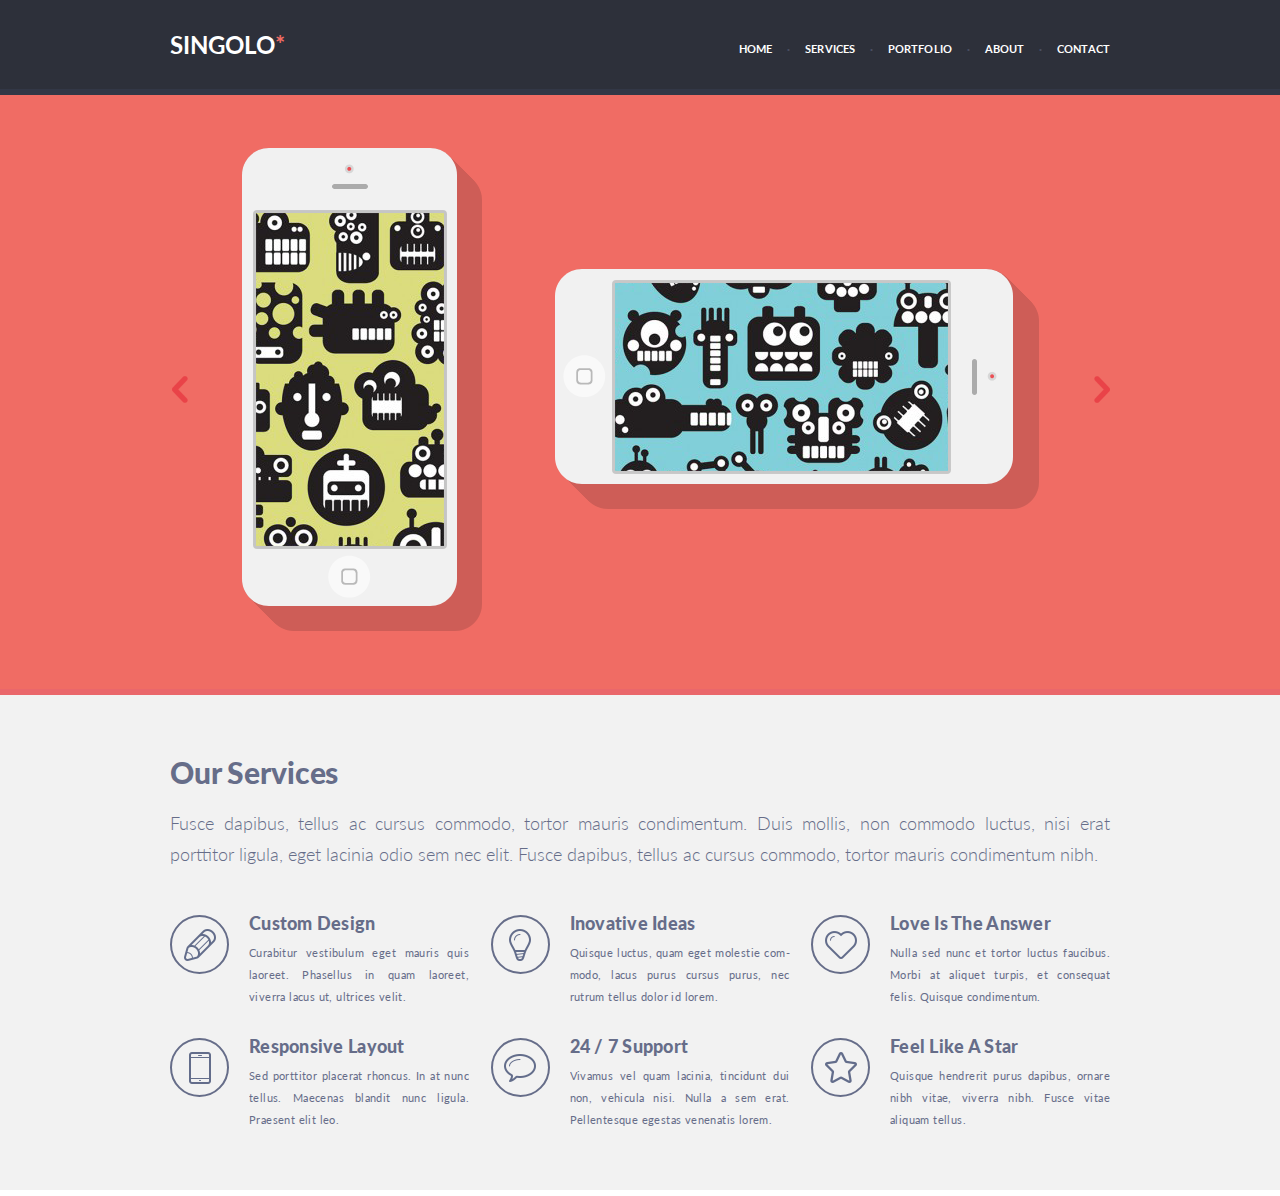
<file: singolo1.html>
<!DOCTYPE html>
<html lang="en">
<head>
  <meta charset="UTF-8">
  <title>Singolo</title>
  <link rel="stylesheet" href="singolo1.css">
  <link href="https://fonts.googleapis.com/css?family=Lato:300,400,700,900&display=swap" rel="stylesheet">
</head>
<body>
  <header>
    <div class="header-wrapper">
      <div class="logo">
      <h1><a href="#">singolo<span>*</span></a></h1>
      </div>
      <nav>
        <a href="">home</a>
        <span>&#183;</span>
        <a href="">services</a>
        <span>&#183;</span>
        <a href="">portfolio</a>
        <span>&#183;</span>
        <a href="">about</a>
        <span>&#183;</span>
        <a href="">contact</a>
      </nav>
    </div>
  </header>
  <div class="slider">
    <div class="slider-wrapper">
      <button class="prev">
        <img src="assets/icon/chev.png" width="16" height="27" alt="Previous slide">
      </button>
      <button class="next">
        <img src="assets/icon/chev.png" width="16" height="27" alt="Next slide">
      </button>
      <div class="container">
        <div class="slide active">
          <img class="iphone-yellow" src="assets/slide/iphone-yellow.png" alt="iPhone with yellow screen">
          <img class="iphone-blue" src="assets/slide/iphone-blue.png" alt="iPhone with blue screen">
       </div>
    </div>
    </div>
   </div>
  </div>
  <main>
    <h1>Our Services</h1>
    <p>Fusce dapibus, tellus ac cursus commodo, tortor mauris condimentum. Duis mollis, non com&shy;modo luctus, nisi erat porttitor ligula, eget lacinia odio sem nec elit. Fusce dapibus, tellus ac cursus commodo, tortor mauris condimentum nibh.</p>
    <ul class="list-wrapper">
      <li>
        <figure class="icon">
          <img src="assets/icon/pen.png" alt="icon">
        </figure>
        <div class="services">
          <h2>Custom Design</h2>
          <p>Curabitur vestibulum eget mauris quis laoreet. Phasellus in quam laoreet, viverra lacus ut, ultrices velit.</p>
        </div>
      </li>
      <li>
        <figure class="icon">
          <img src="assets/icon/bulb.png" alt="icon">
        </figure>
        <div class="services">
          <h2>Inovative Ideas</h2>
        <p>Quisque luctus, quam eget molestie com&shy;modo, lacus purus cursus purus, nec rutrum tellus dolor id lorem.</p>
        </div>
      </li>
      <li>
        <figure class="icon">
          <img src="assets/icon/heart.png" alt="icon">
        </figure>
        <div class="services">
          <h2>Love Is The Answer</h2>
          <p>Nulla sed nunc et tortor luctus faucibus. Morbi at aliquet turpis, et consequat felis. Quisque condimentum.</p>
        </div>
      </li>
      <li>
        <figure class="icon">
          <img src="assets/icon/phone.png" alt="icon">
        </figure>
        <div class="services">
          <h2>Responsive Layout</h2>
          <p>Sed porttitor placerat rhoncus. In at nunc tellus. Maecenas blandit nunc ligula. Prae&shy;sent elit leo.</p>
        </div>
      </li>
      <li>
        <figure class="icon">
          <img src="assets/icon/bubble.png" alt="icon">
        </figure>
        <div class="services">
          <h2><span>24 / 7<span> Support</h2>
        <p>Vivamus vel quam lacinia, tincidunt dui non, vehicula nisi. Nulla a sem erat. Pellen&shy;tesque egestas venenatis lorem.</p>
        </div>
      </li>
      <li>
        <figure class="icon">
          <img src="assets/icon/star.png" alt="icon">
        </figure>
        <div class="services">
          <h2>Feel Like A Star</h2>
        <p>Quisque hendrerit purus dapibus, ornare nibh vitae, viverra nibh. Fusce vitae aliquam tellus.</p>
        </div>
      </li>
    </ul>
  </main>
</body>
</html>
</file>
<file: singolo1.css>
body {
  margin: 0;
  padding: 0;
  border-bottom: 6px solid #ffffff;
  background: #f2f2f2;
}

header {
  position: relative;
  width: 100%;
  border-bottom: 6px solid #323746;
  background-color: #2d303a;
  z-index: 900;
}

header a {
  color: white;
  text-decoration: none; 
  transition: color .1s;
}

header h1 a {
  padding: 30px 0;
}

nav a {
  padding: 42px 0 34px 0;
}

header a:hover {
  color: #F06C64;
}

.logo {
  position: relative;
  top: 14px;
  color: white;
  font: bold 12px Lato;
  text-transform: uppercase;
}

.logo span {
  color: #f06c64;
}

.header-wrapper {
  display: flex;
  justify-content: space-between;
  max-width: 940px;
  min-width: 860px;
  padding: 0 40px;
  margin: 0 auto;
  font: bold 11.3px Lato;
  letter-spacing: 0.1px;
  text-transform: uppercase;
}

nav {
  display: flex;
  justify-content: space-between;
  align-items: baseline;
  position: relative;
  width: 371px;
  color: #494e62;
}

/*Slider section*/

.slider {
  position: relative;
  box-sizing: border-box;
  border-bottom: 6px solid #ea676b;
  background-color: #f06c64;
  z-index: 800;
}

.slider-wrapper {
  display: flex;
  align-items: center;
  justify-content: space-between;
  max-width: 950px;
  min-width: 860px;
  padding: 0 33px;
  margin: 0 auto;
}

.slider button {
  position: relative;
  top: -1px;
  width: 27px;
  height: 85px;
  padding: 0;
  border: none;
  background: none;
  cursor: pointer;
  transition: background .1s;
}

.slider button:hover {
  background: rgba(255, 255, 255, .15);
}

.prev {
  margin-left: 1px;
  margin-right: 48px;
}

.next {
  margin-left: 48px;
  order: 3;
}
.next img {
  transform: rotate(180deg);
}

.slider button i {
  font-size: 30px;
}

.container {
  flex-grow: 1;
  margin: 47px 0 62px 0;
  order: 2;
}

.slide {
  position: relative;
  top: 5px;
  display: flex;
  align-items: center;
  justify-content: space-between;
  flex-grow: 1;
}

.iphone-blue {
  position: relative;
  top: -1px;
}

/*Main Section*/

main {
  color: #666d89;
  max-width: 940px;
  margin: 0 auto;
  padding: 0 40px;
}

main > h1 {
  font: 900 30px Lato;  
  color: #666d89;
  margin-top: 59px;
  margin-bottom: 18px;
  letter-spacing: -0.15px;
  }

main > p {
  margin: 0;
  font: 300 18px Lato;
  line-height: 1.7em;
  text-align: justify;
}

.list-wrapper {
  display: flex;
  justify-content:space-between;
  margin-top: 16px;
  margin-bottom: 59px;
  list-style-type: none;
  flex-wrap: wrap;
  padding: 0;
}

.list-wrapper li {
  display: flex;
  justify-content:space-between;
  margin-top: 28px;
}

.list-wrapper h2 {
  margin: 0;
  font: 900 17.5px Lato;
  letter-spacing: .27px;
  color: #666d89;
  list-style: none;
}

.list-wrapper p {
  max-width: 220px;
  height: 6em;
  margin: 0;
  margin-top: 8px;
  overflow: hidden;
  font: 400 11px Lato;
  line-height: 2;
  color: #666d89;
  list-style: none;
  text-align: justify;
  letter-spacing: .4px;
}

.icon {
  display: flex;
  align-items: center;
  justify-content: center;
  position: relative;
  box-sizing: border-box;
  height: 59px;
  width: 59px;
  margin: 2px 20px 0 0;
  border: 2px solid #666d89;
  border-radius: 29.5px;
}
</file>
